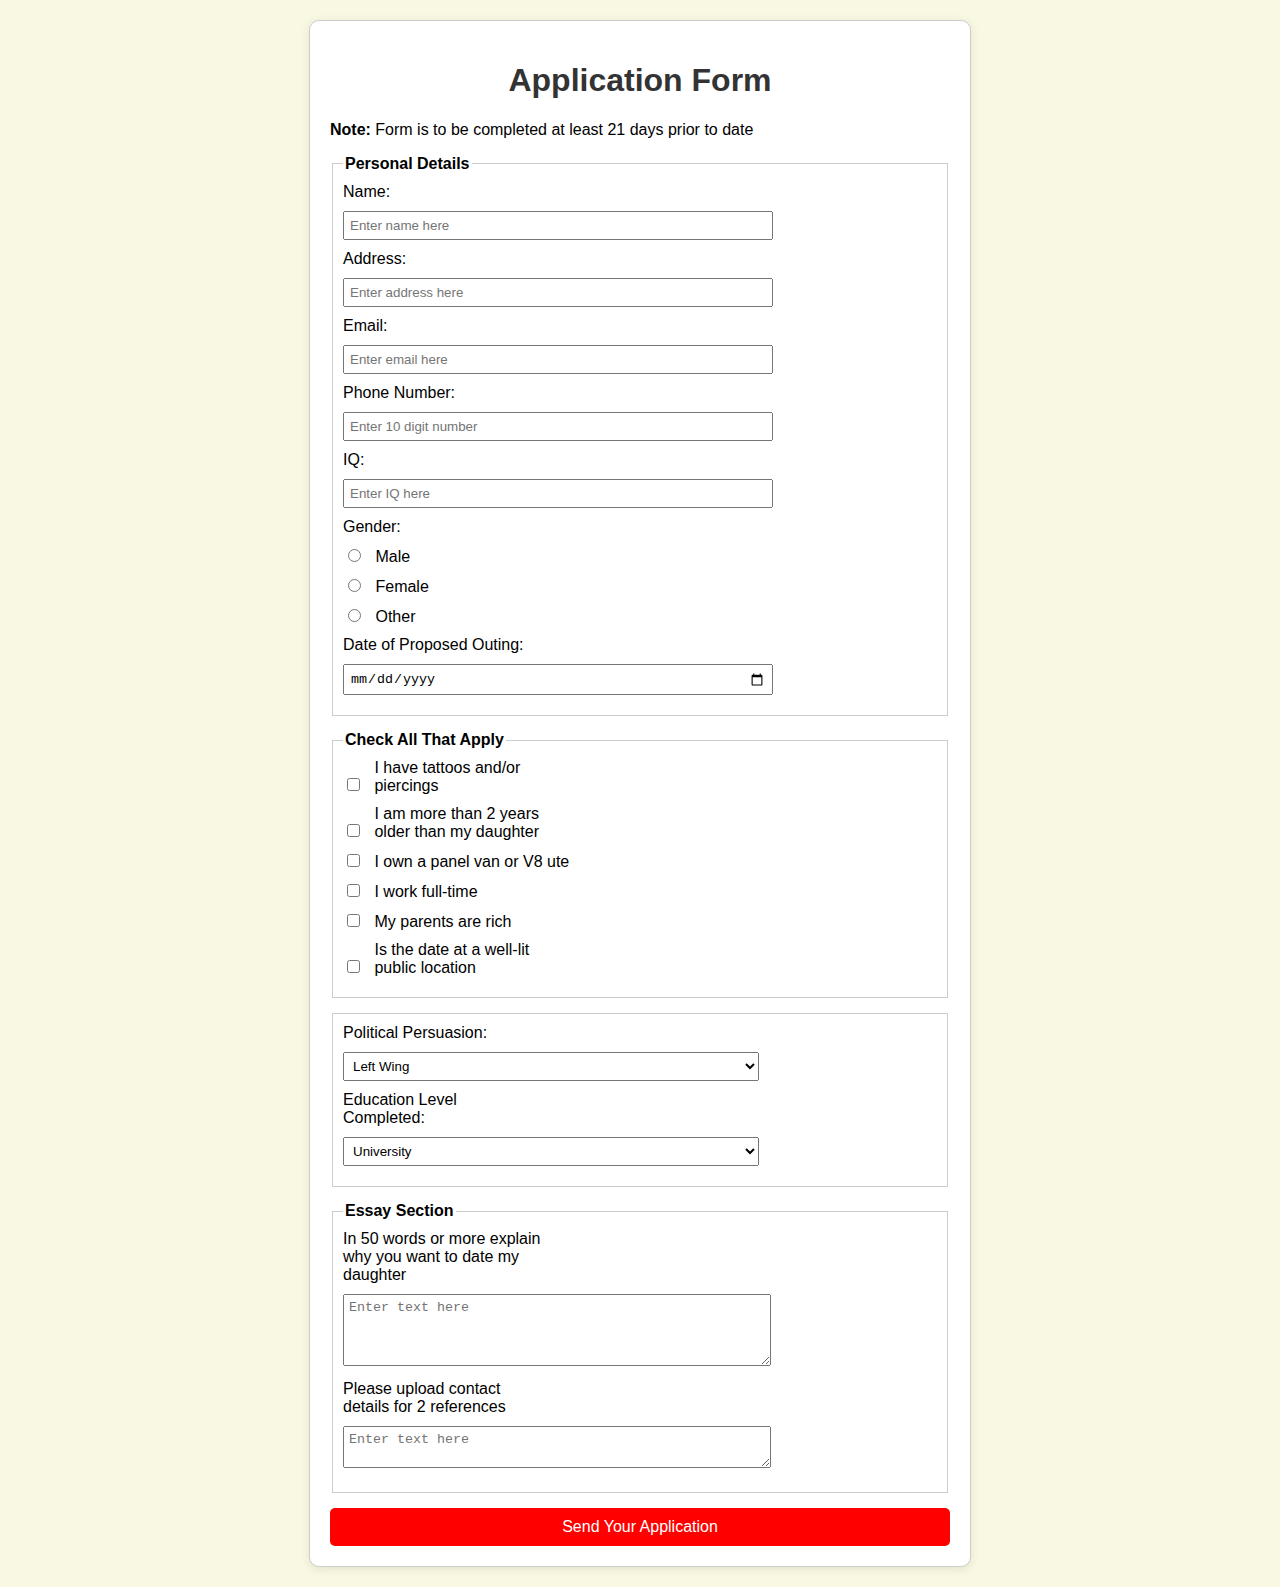
<file: Project1/ap.html>
<!DOCTYPE html>
<html lang="en">
<head>
    <meta charset="UTF-8">
    <meta name="viewport" content="width=device-width, initial-scale=1.0">
    <title>Application Form</title>
    <link rel="stylesheet" href="ap.css">
</head>
<body>
    <div class="container">
        <h1>Application Form</h1>
        <p><strong>Note:</strong> Form is to be completed at least 21 days prior to date</p>
        
        <form>
            <fieldset>
                <legend>Personal Details</legend>
                <label for="name">Name:</label>
                <input type="text" id="name" name="name" placeholder="Enter name here" required><br>

                <label for="address">Address:</label>
                <input type="text" id="address" name="address" placeholder="Enter address here" required><br>

                <label for="email">Email:</label>
                <input type="email" id="email" name="email" placeholder="Enter email here" required><br>

                <label for="phone">Phone Number:</label>
                <input type="text" id="phone" name="phone" placeholder="Enter 10 digit number" required><br>

                <label for="iq">IQ:</label>
                <input type="text" id="iq" name="iq" placeholder="Enter IQ here"><br>

                <label>Gender:</label><br>
                <input type="radio" id="male" name="gender" value="male">
                <label for="male">Male</label><br>
                <input type="radio" id="female" name="gender" value="female">
                <label for="female">Female</label><br>
                <input type="radio" id="other" name="gender" value="other">
                <label for="other">Other</label><br>

                <label for="outing">Date of Proposed Outing:</label>
                <input type="date" id="outing" name="outing"><br>
            </fieldset>

            <fieldset>
                <legend>Check All That Apply</legend>
                <input type="checkbox" id="tattoos" name="tattoos" value="tattoos">
                <label for="tattoos">I have tattoos and/or piercings</label><br>
                <input type="checkbox" id="age" name="age" value="age">
                <label for="age">I am more than 2 years older than my daughter</label><br>
                <input type="checkbox" id="van" name="van" value="van">
                <label for="van">I own a panel van or V8 ute</label><br>
                <input type="checkbox" id="work" name="work" value="work">
                <label for="work">I work full-time</label><br>
                <input type="checkbox" id="parents" name="parents" value="parents">
                <label for="parents">My parents are rich</label><br>
                <input type="checkbox" id="location" name="location" value="location">
                <label for="location">Is the date at a well-lit public location</label><br>
            </fieldset>

            <fieldset>
                <label for="political">Political Persuasion:</label>
                <select id="political" name="political">
                    <option value="left">Left Wing</option>
                    <option value="right">Right Wing</option>
                    <option value="conservative">Conservative</option>
                    <option value="nazi">Nazi</option>
                </select>

                <label for="education">Education Level Completed:</label>
                <select id="education" name="education">
                    <option value="university">University</option>
                    <option value="college">College</option>
                    <option value="highschool">High School</option>
                    <option value="none">None</option>
                </select>
            </fieldset>

            <fieldset>
                <legend>Essay Section</legend>
                <label for="essay">In 50 words or more explain why you want to date my daughter</label><br>
                <textarea id="essay" name="essay" rows="4" cols="50" placeholder="Enter text here"></textarea><br>

                <label for="references">Please upload contact details for 2 references</label><br>
                <textarea id="references" name="references" rows="2" cols="50" placeholder="Enter text here"></textarea><br>
            </fieldset>

            <button type="submit" class="submit-btn">Send Your Application</button>
        </form>
    </div>
</body>
</html>
</file>
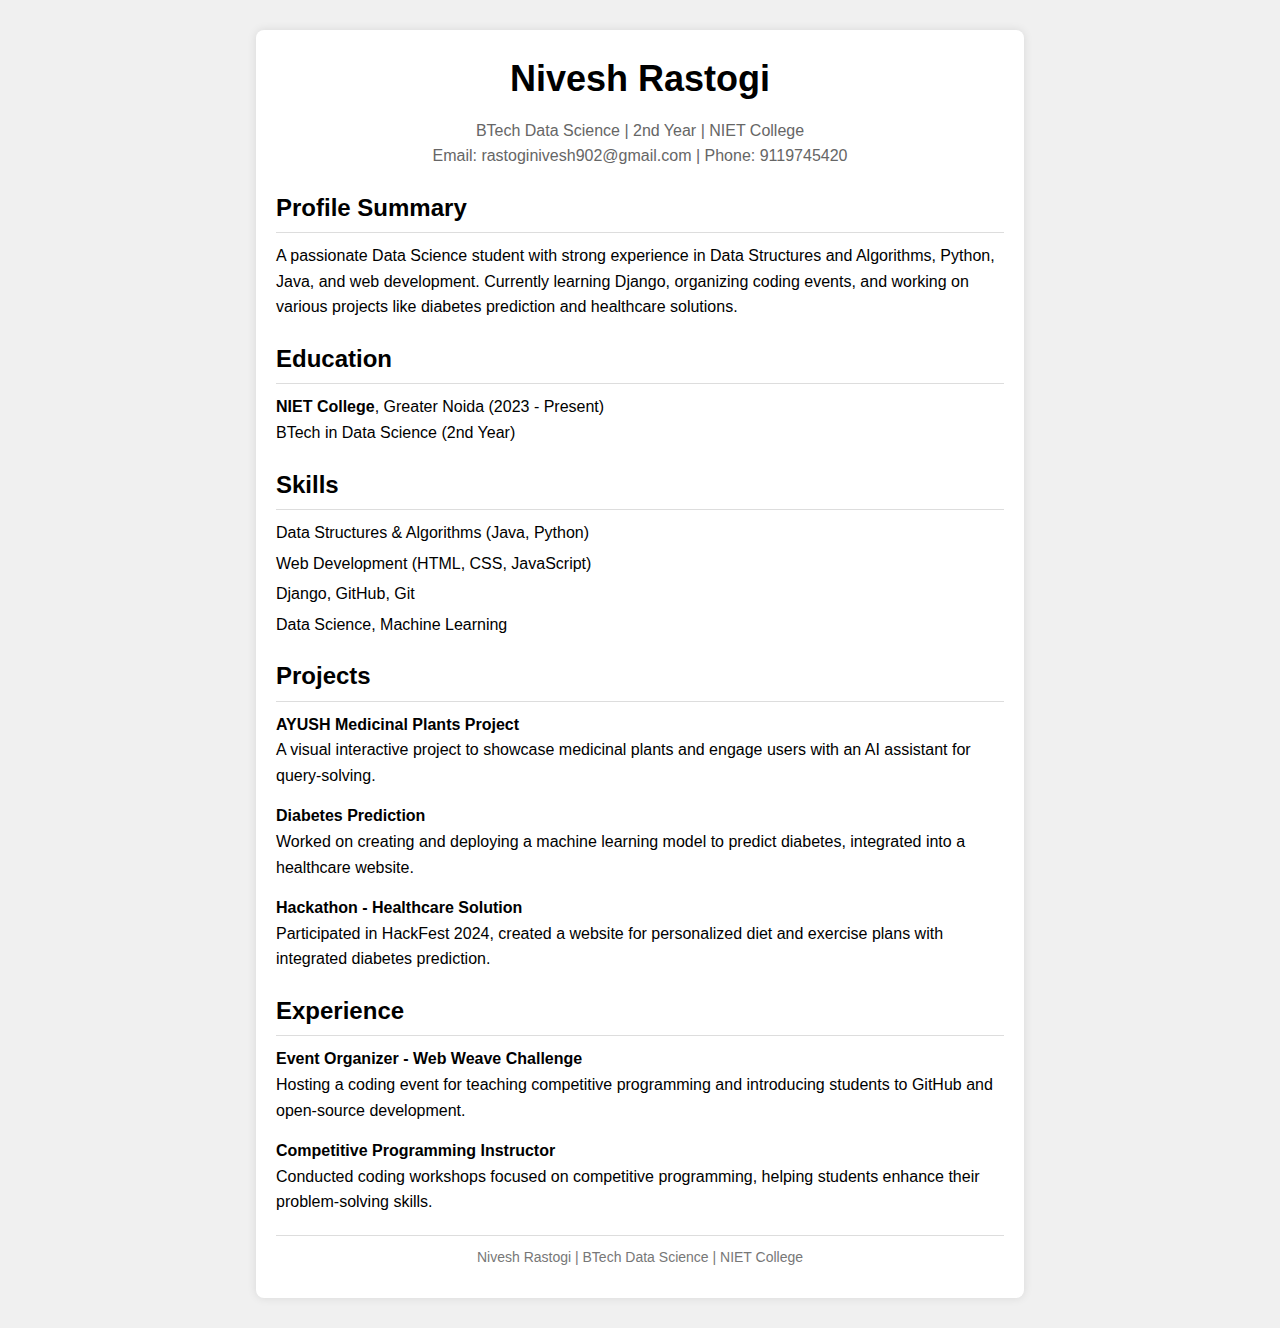
<file: Project3/cv.html>
<!DOCTYPE html>
<html lang="en">
<head>
    <meta charset="UTF-8">
    <meta name="viewport" content="width=device-width, initial-scale=1.0">
    <title>Nivesh Rastogi - CV</title>
    <link rel="stylesheet" href="cv.css">
</head>
<body>
    <div class="container">
        <header>
            <h1>Nivesh Rastogi</h1>
            <p>BTech Data Science | 2nd Year | NIET College</p>
            <p>Email: rastoginivesh902@gmail.com | Phone: 9119745420</p>
        </header>

        <section class="profile-summary">
            <h2>Profile Summary</h2>
            <p>A passionate Data Science student with strong experience in Data Structures and Algorithms, Python, Java, and web development. Currently learning Django, organizing coding events, and working on various projects like diabetes prediction and healthcare solutions.</p>
        </section>

        <section class="education">
            <h2>Education</h2>
            <p><strong>NIET College</strong>, Greater Noida (2023 - Present)<br>
            BTech in Data Science (2nd Year)</p>
        </section>

        <section class="skills">
            <h2>Skills</h2>
            <ul>
                <li>Data Structures & Algorithms (Java, Python)</li>
                <li>Web Development (HTML, CSS, JavaScript)</li>
                <li>Django, GitHub, Git</li>
                <li>Data Science, Machine Learning</li>
            </ul>
        </section>

        <section class="projects">
            <h2>Projects</h2>
            <p><strong>AYUSH Medicinal Plants Project</strong><br>
            A visual interactive project to showcase medicinal plants and engage users with an AI assistant for query-solving.</p>

            <p><strong>Diabetes Prediction</strong><br>
            Worked on creating and deploying a machine learning model to predict diabetes, integrated into a healthcare website.</p>

            <p><strong>Hackathon - Healthcare Solution</strong><br>
            Participated in HackFest 2024, created a website for personalized diet and exercise plans with integrated diabetes prediction.</p>
        </section>

        <section class="experience">
            <h2>Experience</h2>
            <p><strong>Event Organizer - Web Weave Challenge</strong><br>
            Hosting a coding event for teaching competitive programming and introducing students to GitHub and open-source development.</p>

            <p><strong>Competitive Programming Instructor</strong><br>
            Conducted coding workshops focused on competitive programming, helping students enhance their problem-solving skills.</p>
        </section>

        <footer>
            <p>Nivesh Rastogi | BTech Data Science | NIET College</p>
        </footer>
    </div>
</body>
</html>
</file>
<file: Project1/ap.css>
body {
    font-family: Arial, sans-serif;
    background-color: #f9f9e3;
    margin: 0;
    padding: 20px;
}

.container {
    width: 50%;
    margin: 0 auto;
    background-color: #fff;
    padding: 20px;
    border: 1px solid #ccc;
    border-radius: 10px;
    box-shadow: 0 2px 10px rgba(0, 0, 0, 0.1);
}

h1 {
    text-align: center;
    color: #333;
}

form {
    display: block;
    margin: 0 auto;
}

fieldset {
    border: 1px solid #ccc;
    padding: 10px;
    margin-bottom: 15px;
}

legend {
    font-weight: bold;
}

label {
    display: inline-block;
    width: 200px;
    margin-bottom: 10px;
}

input[type="text"],
input[type="email"],
input[type="date"],
textarea,
select {
    width: 70%;
    padding: 5px;
    margin-bottom: 10px;
}

input[type="radio"],
input[type="checkbox"] {
    margin-right: 10px;
}

button.submit-btn {
    background-color: red;
    color: white;
    padding: 10px 20px;
    border: none;
    border-radius: 5px;
    cursor: pointer;
    font-size: 16px;
    display: block;
    width: 100%;
}

button.submit-btn:hover {
    background-color: darkred;
}
</file>
<file: Project3/cv.css>
* {
    margin: 0;
    padding: 0;
    box-sizing: border-box;
}

body {
    font-family: Arial, sans-serif;
    background-color: #f0f0f0;
    line-height: 1.6;
}

.container {
    width: 60%;
    margin: 30px auto;
    background-color: #fff;
    padding: 20px;
    border-radius: 8px;
    box-shadow: 0px 0px 10px rgba(0, 0, 0, 0.1);
}

header {
    text-align: center;
    margin-bottom: 20px;
}

header h1 {
    font-size: 36px;
    margin-bottom: 10px;
}

header p {
    font-size: 16px;
    color: #666;
}

section {
    margin-bottom: 20px;
}

section h2 {
    font-size: 24px;
    margin-bottom: 10px;
    border-bottom: 1px solid #ddd;
    padding-bottom: 5px;
}

.profile-summary p, .education p, .projects p, .experience p {
    font-size: 16px;
    margin-bottom: 15px;
}

.skills ul {
    list-style-type: none;
    margin-bottom: 15px;
}

.skills li {
    font-size: 16px;
    margin-bottom: 5px;
}

footer {
    text-align: center;
    margin-top: 20px;
    padding: 10px 0;
    font-size: 14px;
    color: #777;
    border-top: 1px solid #ddd;
}
</file>
